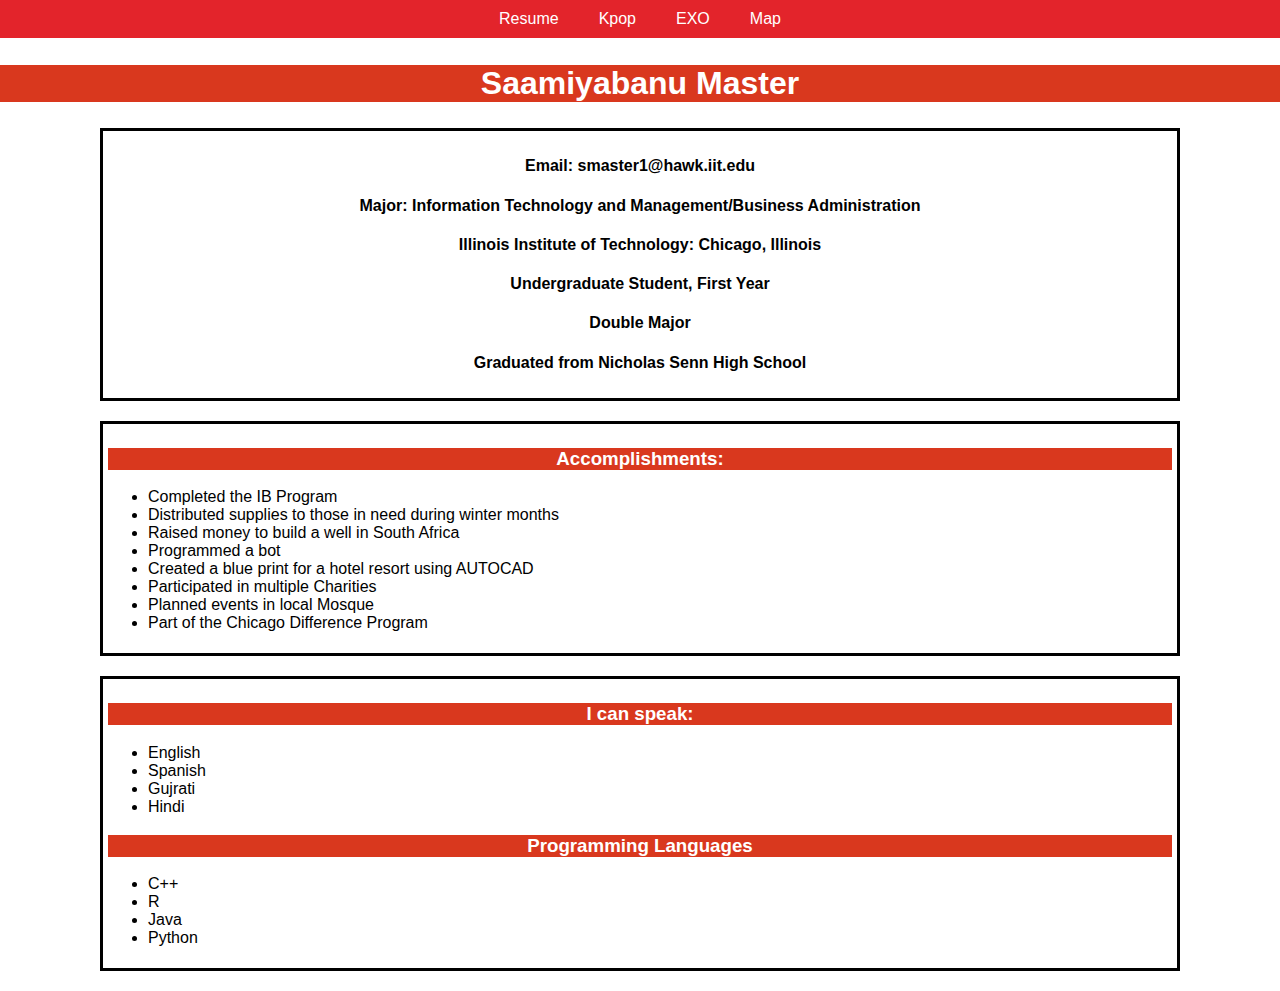
<file: index.html>
<!DOCTYPE html>
<htmL lang="en">
  <head>
    <meta charset="UTF-8">
    <title>ITMD-361 Fundamentals of Web Development</title>
	<link rel="stylesheet" type="text/css" href="css/normalize.css">
	<link rel="stylesheet" href="css/style.css">
	<link rel="icon" href="/Project-2/media/letter-r.jpg">
  </head>
<body id = "resume">
  <header>
    <nav id = "main-nav">
      <div id = "nav-contents">
        <ul>
          <li><a href="index.html">Resume</a></li>
		  <li><a href="interests.html">Kpop</a></li>
		  <li><a href="bestsong.html">EXO</a></li>
		  <li><a href="map.html">Map</a></li>
	    </ul>
	  </div>
	</nav>
	<h2>Saamiyabanu Master</h2>
  </header>
  <section id = "information">
    <h4>Email: smaster1@hawk.iit.edu</h4>
    <h4>Major: Information Technology and Management/Business Administration</h4>
    <h4>Illinois Institute of Technology: Chicago, Illinois</h4>
    <h4>Undergraduate Student, First Year</h4>
    <h4>Double Major</h4>
    <h4>Graduated from Nicholas Senn High School</h4>
  </section>
  <section id = "accomplishments">
    <h3>Accomplishments:</h3>
	<ul>
      <li>Completed the IB Program</li>
      <li>Distributed supplies to those in need during winter months</li>
      <li>Raised money to build a well in South Africa</li>
      <li>Programmed a bot</li>
      <li>Created a blue print for a hotel resort using AUTOCAD</li>
      <li>Participated in multiple Charities</li>
      <li>Planned events in local Mosque</li>
      <li>Part of the Chicago Difference Program</li>
    </ul>
  </section>
  <section id= "languages">
    <h3>I can speak:</h3>
    <ul>
      <li>English</li>
      <li>Spanish</li>
      <li>Gujrati</li>
      <li>Hindi</li>
    </ul>
    <h3>Programming Languages</h3>
    <ul>
      <li>C++</li>
      <li>R</li>
      <li>Java</li>
      <li>Python</li>
    </ul>
  </section>	
</body>
</html>
</file>
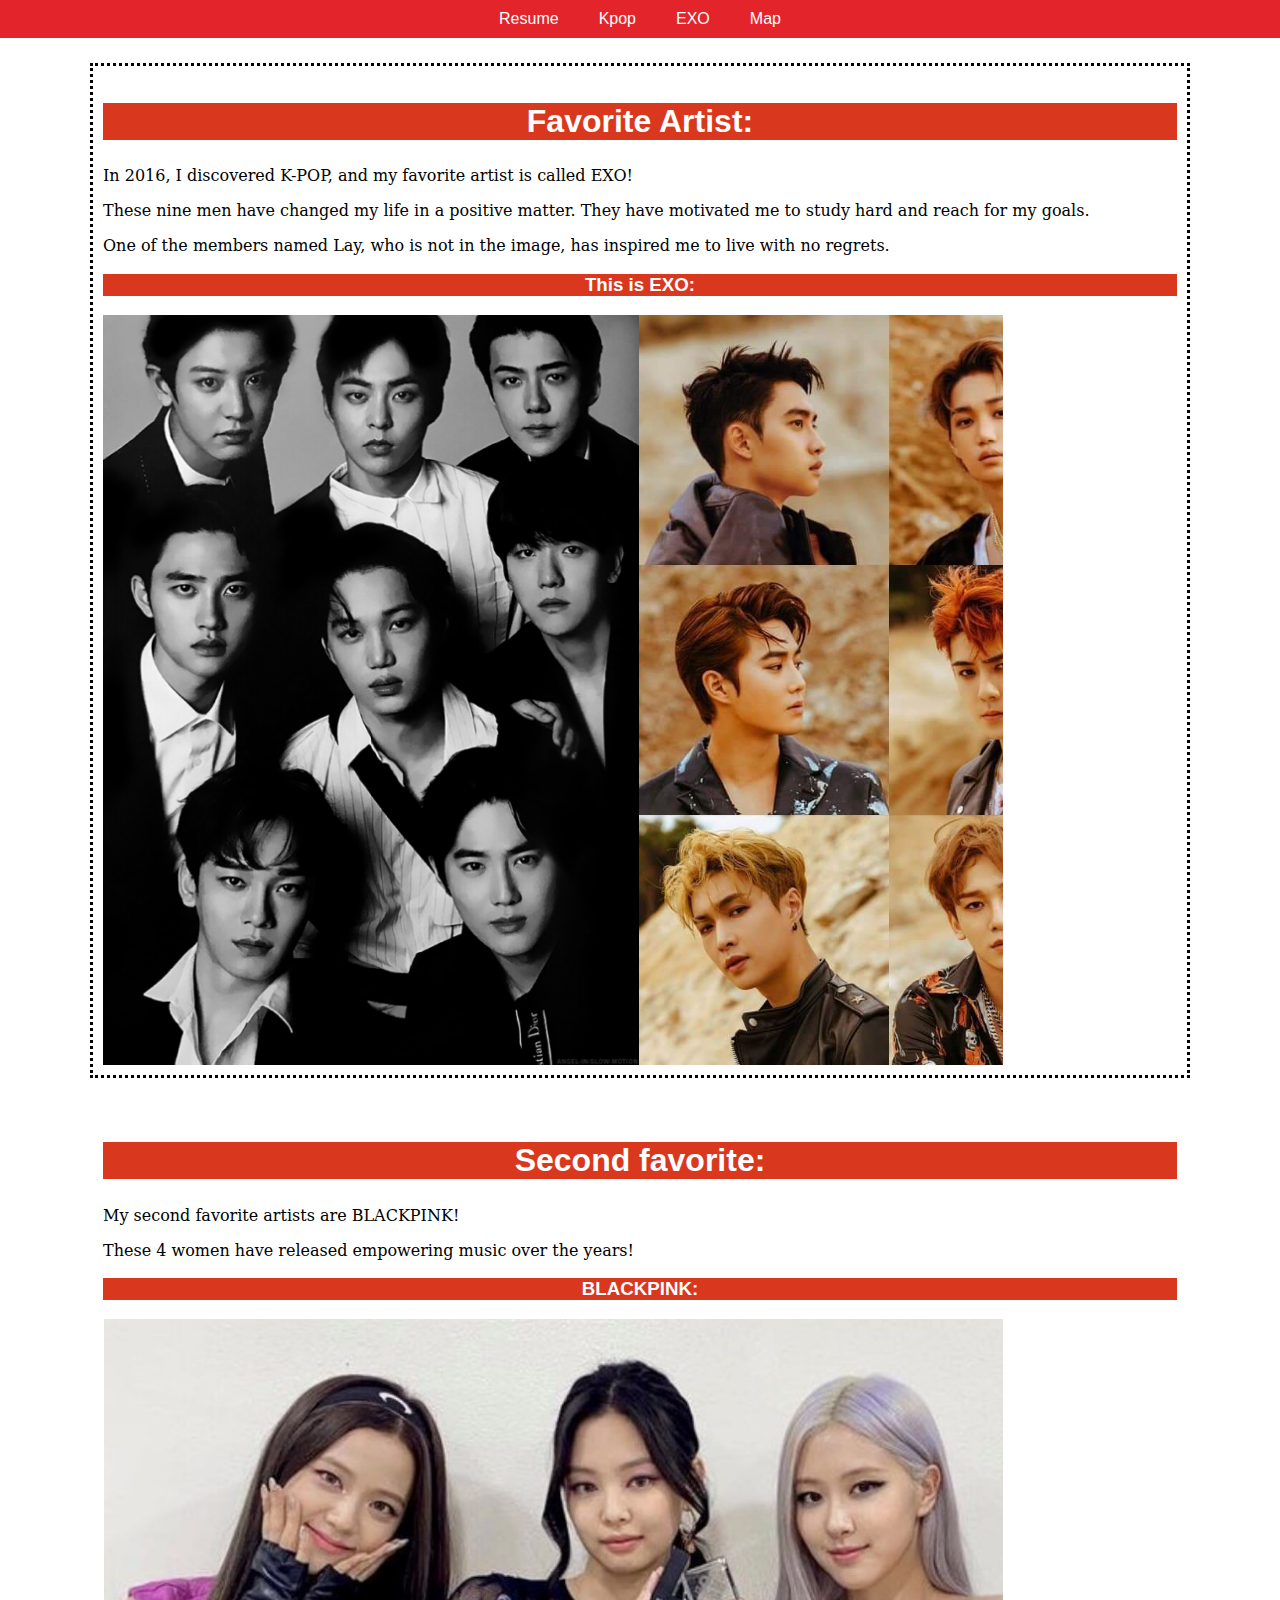
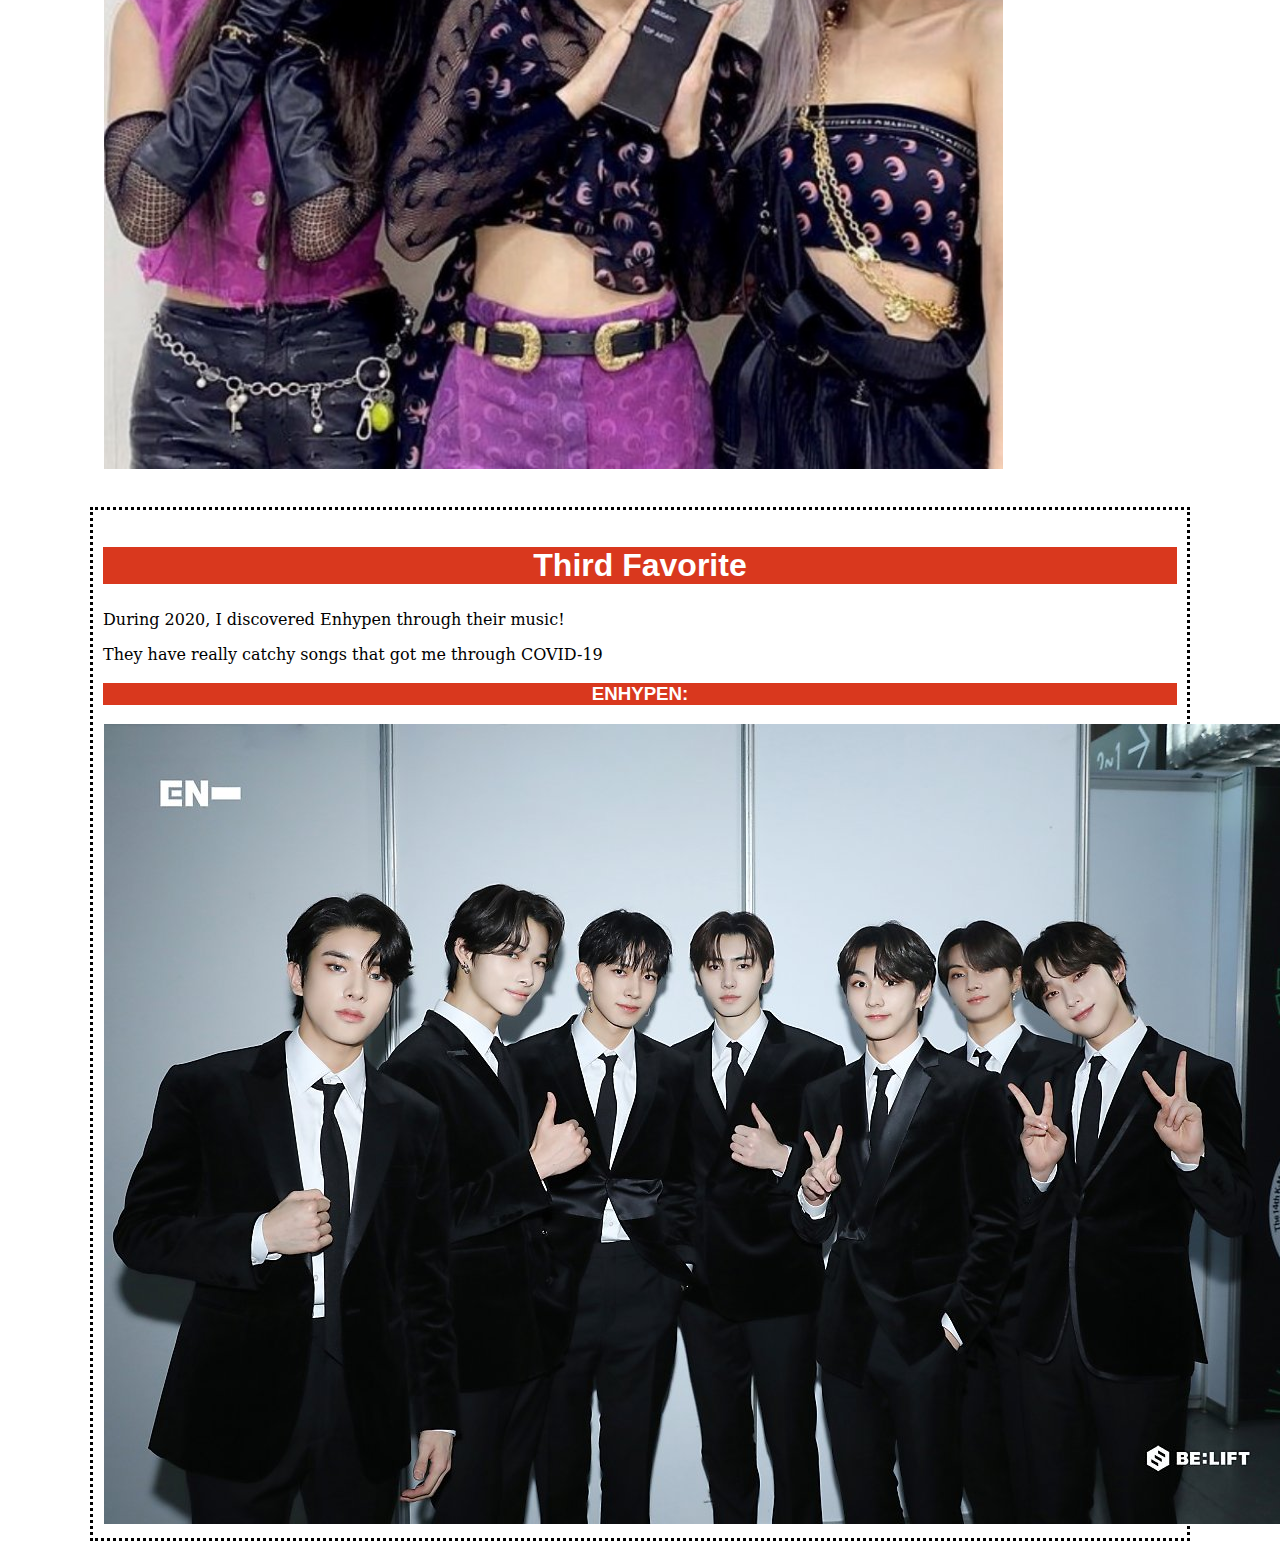
<file: interests.html>
<!DOCTYPE html>
<htmL lang="en">
  <head>
    <meta charset="UTF-8">
    <title>ITMD-361 Fundamentals of Web Development</title>
    <link rel="stylesheet" type="text/css" href="css/normalize.css">
	<link rel="stylesheet" href="css/style.css">
	<link rel="icon" href="/Project-2/media/letter-r.jpg">
  </head>
<body id ="interests">
  <header>
    <nav id = "main-nav">
	  <div id = "nav-contents">
	    <ul>
	      <li><a href="index.html">Resume</a></li>
		  <li><a href="interests.html">Kpop</a></li>
		  <li><a href="bestsong.html">EXO</a></li>
		  <li><a href="map.html">Map</a></li>
	    </ul>
	  </div>
	</nav>
  </header>
  <section id= "exo-section">
	<h2>Favorite Artist:</h2>
	<p>In 2016, I discovered K-POP, and my favorite artist is called EXO!</p>
	<p>These nine men have changed my life in a positive matter. They have motivated me to study hard and reach for my goals.</p>
	<p>One of the members named Lay, who is not in the image, has inspired me to live with no regrets.</p>
	<h3>This is EXO:</h3>
	<div class="slider">
	<img class = "exo-image" src="media/exo.jpg" alt="Members of EXO">
	<img class = "exo-image" src="media/exo9.jpg" alt="9 Members of EXO">
	<img class = "exo-image" src="media/exo22.jpg" alt="8 Members of EXO">
	<img class = "exo-image" src="media/exoconcert.jpg" alt="Members of EXO at a Concert">
	</div>
  </section>
  <section id= "bp-section">
	<h2>Second favorite:</h2>
	<p>My second favorite artists are BLACKPINK!</p>
	<p>These 4 women have released empowering music over the years!</p>
	<h3>BLACKPINK:</h3>
	<div class="slider">
	<img class = "blackpink-image" src="media/blackpink.jpg" alt="Members of BLACKPINK">
	<img class = "blackpink-image" src="media/bp.jpg" alt="Members of BLACKPINK">
	<img class = "blackpink-image" src="media/bp2.jpg" alt="Members of BLACKPINK">
	</div>
  </section>
  <section id= "enha-section">
	<h2>Third Favorite</h2>
	<p>During 2020, I discovered Enhypen through their music!</p>
	<p>They have really catchy songs that got me through COVID-19</p>
	<h3>ENHYPEN:</h3>
	<img class = "enhypen-image" src="media/enhypen.jpg" alt="Members of ENHYPEN">
  </section>
</body>
</html>
</file>
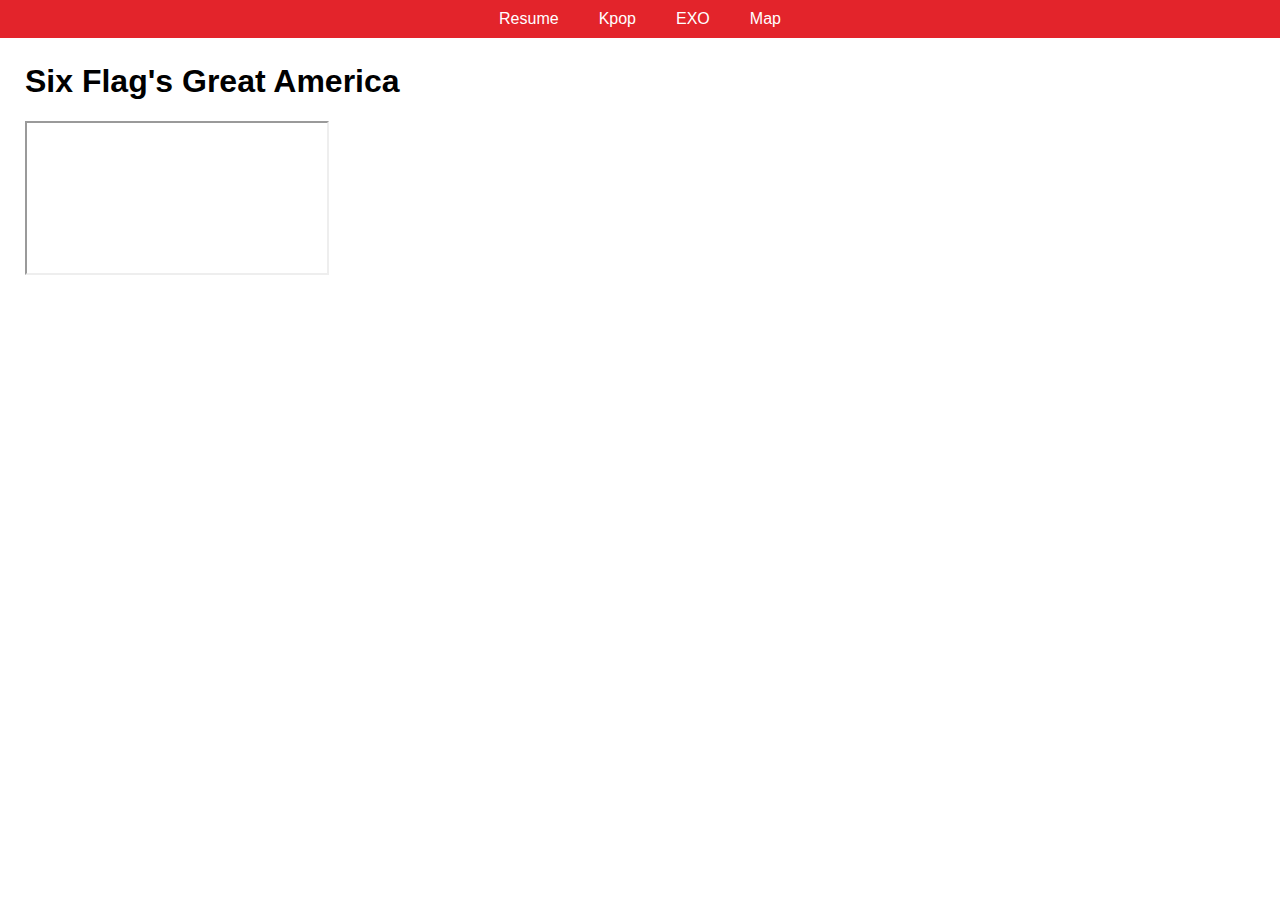
<file: map.html>
<!DOCTYPE html>
<htmL lang="en">
  <head>
    <meta charset="UTF-8">
    <title>ITMD-361 Fundamentals of Web Development</title>
    <link rel="stylesheet" type="text/css" href="css/normalize.css">
	<link rel="stylesheet" href="css/style.css">
	<link rel="icon" href="/Project-2/media/letter-r.jpg">
	<script async src="js/script.js"></script>
  </head>
<body id ="interests">
    <nav id = "main-nav">
	  <div id = "nav-contents">
	    <ul>
	      <li><a href="index.html">Resume</a></li>
		  <li><a href="interests.html">Kpop</a></li>
		  <li><a href="bestsong.html">EXO</a></li>
		  <li><a href="map.html">Map</a></li>
	    </ul>
	  </div>
	</nav>
  <section id="map">
  <h1>Six Flag's Great America</h1>
  <script src="js/script.js"></script>
  <iframe src="https://www.google.com/maps/d/embed?mid=1x-eDkmwxVPZKZosRvMLpwix_jqM&hl=en_US&ehbc=2E312F"></iframe>
  </section>
</body>
</html>
</file>
<file: css/style.css>
#main-nav {
  background-color: #E3242B;
  overflow: hidden;
}
#nav-contents {
  float: left;
  width: 100%;
  position: relative;
}
#main-nav ul {
  list-style-type: none;
  margin: 0;
  padding: 0;
  position: relative;
  left: 50%;
  float: left;
}
#main-nav ul li {
  float: left;
  position: relative;
  right: 50%;
  display: block;
}
#main-nav ul li a {
  display: block;
  padding: 10px 20px;
  color: #fff;
  text-decoration: none;
}
#main-nav ul li a:hover {
  background-color: #000;
}
h2 {
  font-size: 32px;
  text-align: center;
  background-color: #D9381E;
  color: #FFFFFF;
}
h3 {
  text-align: center;
  color: #FFFFFF;
  background-color: #D9381E;
}
p {
  font-family: "Serif";
  color: #000000;
}
#resume {
  background-image: url("https://png.pngtree.com/thumb_back/fh260/background/20191014/pngtree-red-color-stage-background-image_319342.jpg");
}
#information {
  padding: 5px;
  margin-left:100px;
  margin-right:100px; 
  margin-top:20px;
  margin-bottom:20px;
  text-align: center;
  border-style: solid;
  border-color: #000000;
}
#information:hover {
  transform: rotate(-0.5turn);
}
#accomplishments {
  padding: 5px;
  margin-left:100px;
  margin-right:100px; 
  margin-top:20px;
  margin-bottom:20px;
  text-align: left;
  border-style: solid;
  border-color: #000000;
}
#accomplishments:hover {
  transform: rotate(0.5turn);
}
#languages {	
  padding: 5px;
  margin-left:100px;
  margin-right:100px; 
  margin-top:20px;
  margin-bottom:20px;
  text-align: left;
  border-style: solid;
  border-color: #000000;
}
.h1-underline {
  text-decoration: underline dotted 3px;
}
#interests {
  background-image: url("https://www.colorhexa.com/ff7886.png");
}
#exo-section {
  text-align: left;
  border-color: #000000;
  border-style: dotted;
  margin-left:90px;
  margin-right:90px; 
  margin-top:25px;
  margin-bottom:25px;
  padding-left: 7px;
  padding-right: 7px;
  padding: 10px;
}
.exo-image {
  position: relative;
}
.exo-image:hover {
  transform: rotate(0.75turn);
}
#bp-section {
  text-align: left;
  border-color: #FFFFFF;
  border-style: dashed;
  margin-left:90px;
  margin-right:90px; 
  margin-top:25px;
  margin-bottom:25px;
  padding-left: 7px;
  padding-right: 7px;
  padding: 10px;
}
.blackpink-image {
  position: relative;
  padding-left: 1px;
}
.blackpink-image:hover {
  transform: rotate(-0.75turn);
}
#enha-section {
  text-align: left;
  border-color: #000000;
  border-style: dotted;
  margin-left:90px;
  margin-right:90px; 
  margin-top:25px;
  margin-bottom:25px;
  padding-left: 7px;
  padding-right: 7px;
  padding: 10px;
}
.enhypen-image {
  position: relative;
  padding-left: 1px;
}
.enhypen-image:hover {
  transform: rotate(-0.5turn);
}
#song {
  background-image: url("https://cdn.wallpapersafari.com/92/24/1nHW69.jpg");
}
#intro {	
  padding: 5px;
  margin-left:100px;
  margin-right:100px; 
  margin-top:20px;
  margin-bottom:20px;
  text-align: left;
  border-style: solid;
  border-color: #000000;
}
#audio {
  text-align: center;
  border-color: #000000;
  border-style: dotted;
  margin-left:90px;
  margin-right:90px; 
  margin-top:25px;
  margin-bottom:25px;
  padding-left: 7px;
  padding-right: 7px;
  padding: 10px;
}
.exact {
  position: relative;
  padding-left: 1px;
}
.exact:hover {
  transform: scale(2, 0.5);
}
#map {
  height: 750px;
  width: 500px;
  margin: 25px;
}
.slider {
  width: 900px;
  height: 750px;
  display: flex;
  overflow-x: auto;
}
.slider2 {
  width: 900px;
  height: 750px;
  display: flex;
  overflow-x: auto;
}
</file>
